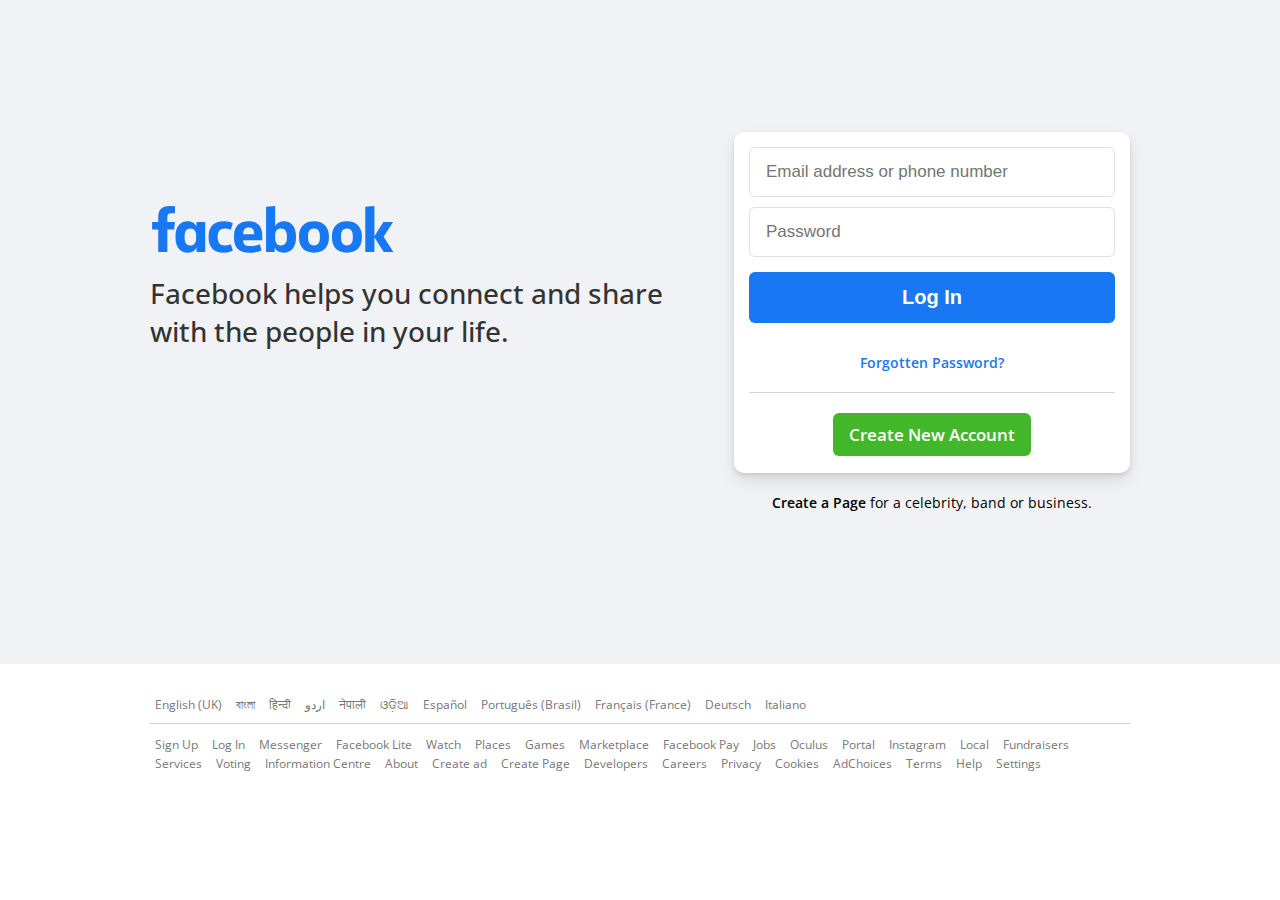
<file: facebook clone/index.html>
<!DOCTYPE html>
<html lang="en">
<head>
    <meta charset="UTF-8">
    <meta http-equiv="X-UA-Compatible" content="IE=edge">
    <meta name="viewport" content="width=device-width, initial-scale=1.0">
    <title>Facebook</title>
    <link rel="preconnect" href="https://fonts.googleapis.com">
    <link rel="preconnect" href="https://fonts.gstatic.com" crossorigin>
    <link href="https://fonts.googleapis.com/css2?family=Open+Sans:wght@300;400;500;600;700&display=swap" rel="stylesheet">
    <link rel="stylesheet" href="./style.css">
</head>
<body>

   

    <div class="fix-m-header">
        <img src="./assets/cell-phone.png" alt="Android">
        <span>Get Facebook for Android and browse faster</span>
    </div>

    <div class="container">
        <!-- main container -->
        <div class="content">
            <!-- logo container -->
           <div class="left-content">
               <div class="f-logo">
                   <img src="./assets/fb_logo.svg" alt="Facebook" />
               </div>
               <h2 class="f-quote">Facebook helps you connect and share with the people in your life.</h2>
           </div>
           <!-- login form -->
           <div class="right-content">
               <div class="card">
                   <form>
                       <div class="input-container">
                           <input type="text" placeholder="Email address or phone number">
                       </div>
                       <div class="input-container">
                            <input type="password" placeholder="Password">
                        </div>
                        <div class="login-btn-container">
                            <button class="login-btn">Log In</button>
                        </div>
                   </form>

                   <div class="forgotten-password">
                       <a href="forget.html">Forgotten Password?</a>
                   </div>

                   <div class="divider"></div>

                   <div class="" style="text-align: center;">
                       <a class="crt-new-ac" href="#">Create New Account</a>
                   </div>
               </div>
               <div class="crt-page">
                   <a href="#">Create a Page</a>
                   <span>for a celebrity, band or business.</span>
               </div>
           </div>
        </div>
    </div>

    <footer class="f-lg-footer">
        <ul>
            <li><a href="">English (UK)</a></li>
            <li><a href="">বাংলা</a></li>
            <li><a href="">हिन्दी</a></li>
            <li><a href="">اردو</a></li>
            <li><a href="">नेपाली</a></li>
            <li><a href="">ଓଡ଼ିଆ</a></li>
            <li><a href="">Español</a></li>
            <li><a href="">Português (Brasil)</a></li>
            <li><a href="">Français (France)</a></li>
            <li><a href="">Deutsch</a></li>
            <li><a href="">Italiano</a></li>
        </ul>
        <div class="divider"></div>
        <ul>  
            <li><a href="">Sign Up</a></li>
            <li><a href="">Log In</a></li>
            <li><a href="">Messenger</a></li>
            <li><a href="">Facebook Lite</a></li>
            <li><a href="">Watch</a></li>
            <li><a href="">Places</a></li>
            <li><a href="">Games</a></li>
            <li><a href="">Marketplace</a></li>
            <li><a href="">Facebook Pay</a></li>
            <li><a href="">Jobs</a></li>
            <li><a href="">Oculus</a></li>
            <li><a href="">Portal</a></li>
            <li><a href="">Instagram</a></li>
            <li><a href="">Local</a></li>
            <li><a href="">Fundraisers</a></li>
            <li><a href="">Services</a></li>
            <li><a href="">Voting</a></li>
            <li><a href="">Information Centre</a></li>
            <li><a href="">About</a></li>
            <li><a href="">Create ad</a></li>
            <li><a href="">Create Page</a></li>
            <li><a href="">Developers</a></li>
            <li><a href="">Careers</a></li>
            <li><a href="">Privacy</a></li>
            <li><a href="">Cookies</a></li>
            <li><a href="">AdChoices</a></li>
            <li><a href="">Terms</a></li>
            <li><a href="">Help</a></li>
            <li><a href="">Settings</a></li>
        </ul>
    </footer>

    <div class="m-footer">
        <div class="m-f-lang">
            <ul>
                <li><a href="">English (UK)</a></li>
                <li><a href="">বাংলা</a></li>
                <li><a href="">हिन्दी</a></li>
            </ul>
            <ul>
                <li><a href="">اردو</a></li>
                <li><a href="">नेपाली</a></li>
                <li><a href="">ଓଡ଼ିଆ</a></li>
            </ul>
        </div>
        

        <div style="clear: both;"></div>

        <div class="links" style="text-align: center;">
            <a href="#">About</a><a href="#">Help</a><a href="#">More</a>
        </div>

        <div style="font-weight: 600;text-align: center;margin: 10px 0;color: #777;">Facebook Inc</div>
    </div>

    
    
</body>
</html>
</file>
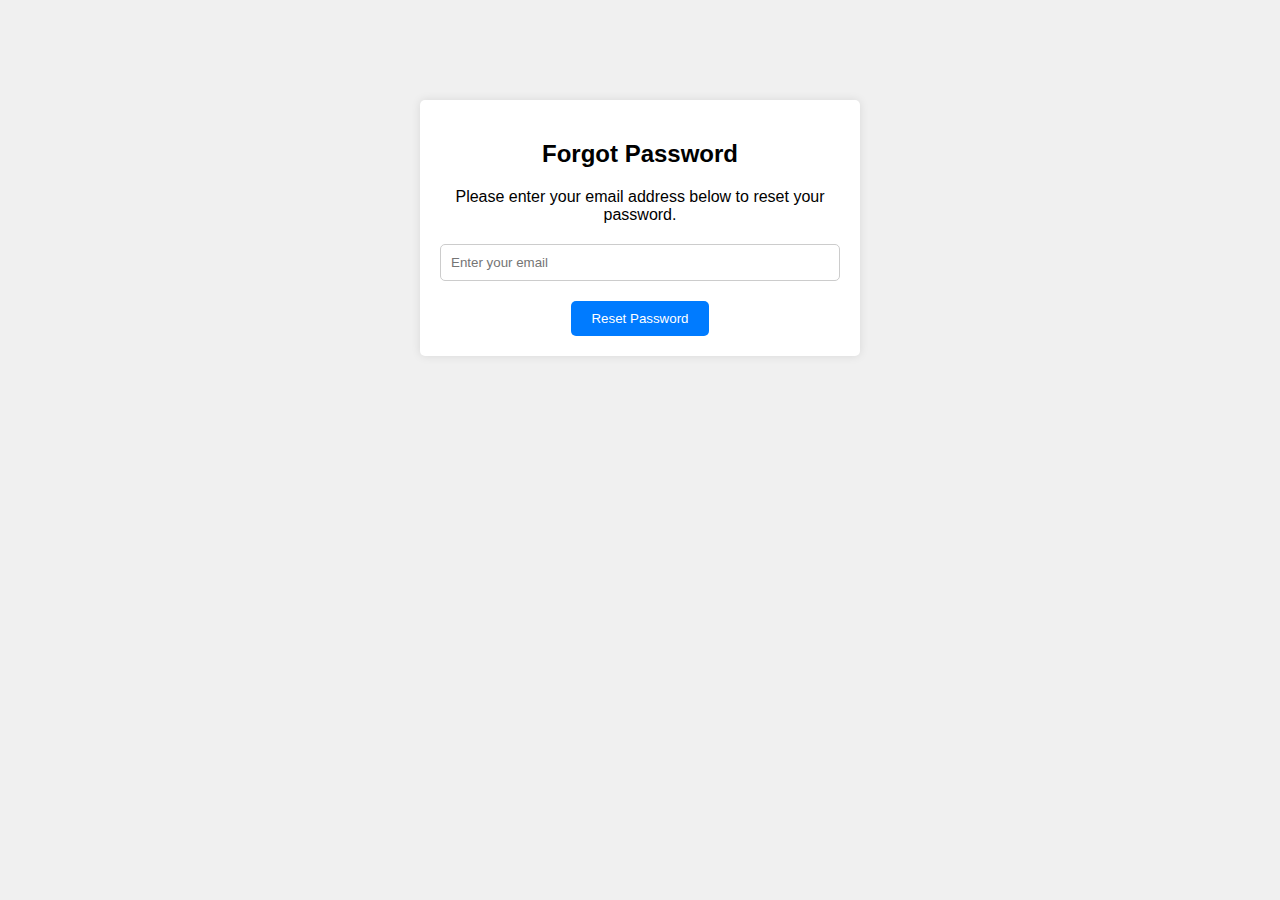
<file: facebook clone/forget.html>
<!DOCTYPE html>
<html lang="en">
<head>
    <meta charset="UTF-8">
    <meta name="viewport" content="width=device-width, initial-scale=1.0">
    <title>Forgot Password</title>
    <link rel="stylesheet" href="styles.css">
</head>
<body>
    <div class="container">
        <form action="#">
            <h2>Forgot Password</h2>
            <p>Please enter your email address below to reset your password.</p>
            <input type="email" placeholder="Enter your email" required>
            <button type="submit">Reset Password</button>
        </form>
    </div>
</body>
</html>
</file>
<file: facebook clone/style.css>
*{
    margin: 0;
    padding: 0;
}
body{
    font-family: 'Open Sans', sans-serif;
    font-size: 14px;
    background: #fff;
}

.container{
    background: #f0f2f5;
    padding-top: 72px;
    padding-bottom: 112px;
}

.content{
    width: 980px;
    margin: 20px auto;
}

.content > div{
    display: inline-block;
    vertical-align: top;
}

.left-content{
    width: 580px;
    padding-right: 32px;
    box-sizing: border-box;
}
.f-logo{
    margin: 112px 0 16px;
}
.f-logo > img{
    height: 106px;
    margin: -28px;
}

.f-quote{
    font-size: 28px;
    font-weight: 500;
    color: #333;
}

.card{
    background: #fff;
    width: 396px;
    border-radius: 10px;
    box-shadow: 0 2px 4px rgb(0 0 0 / 10%), 0 8px 16px rgb(0 0 0 / 10%);
    padding: 10px 15px;
    box-sizing: border-box;
    margin-top: 40px;
}

.input-container > input[type=text],
.input-container > input[type=password]{
    width: 100%;
    padding: 14px 16px;
    box-sizing: border-box;
    outline: none;
    border: 1px solid #dddfe2;
    border-radius: 6px;
    margin: 5px 0;
    font-size: 17px;
}

.input-container > input[type=text]:focus,
.input-container > input[type=password]:focus{
    border: 1px solid #1877f2;
    box-shadow: 0 0 0 2px #e7f3ff
}

.login-btn{
    background: #1877f2;
    color: #fff;
    border-radius: 6px;
    width: 100%;
    font-size: 20px;
    font-weight: 600;
    border: none;
    box-sizing: border-box;
    padding: 14px 16px;
    margin: 10px 0;
}

.forgotten-password{
    text-align: center;
}

.forgotten-password > a{
    font-weight: 600;
    font-size: 14px;
    color: #1877f2;
    display: inline-block;
    margin: 20px 0;
    text-decoration: none;
}

.forgotten-password > a:hover{
    text-decoration: underline;
}

.divider{
    width: 100%;
    height: 1px;
    background: #d2d2d2;
}


.crt-new-ac{
    display: inline-block;
    background: #42b72a;
    border-radius: 6px;
    color: #fff;
    text-decoration: none;
    padding: 10px 16px;
    font-weight: 600;
    font-size: 17px;
    margin: 20px 0 7px;
}

.crt-page{
    color: #000;
    text-align: center;
    padding: 20px 0;
}

.crt-page > a{
    text-decoration: none;
    font-weight: 600;
    color: #000;
}

.f-lg-footer{
    width: 980px;
    margin: 30px auto;
}

.f-lg-footer > ul{
    margin-bottom: 10px;
    margin-top: 10px;
}

.f-lg-footer > ul > li{
    display: inline-block;
    margin: 0 5px;
}

.f-lg-footer > ul > li > a{
    text-decoration: none;
    color: #777;
    font-size: 12px;
}

.fix-m-header{
    background: #fffbe2;
    color: #3b5998;
    text-align: center;
    height: 50px;
    font-size: 16px;
    font-weight: 500;
    position: relative;
    display: none;
}

.fix-m-header > span,
.fix-m-header > img{
    vertical-align: top;
}

.fix-m-header > span{
    line-height: 50px;
}

.fix-m-header > img{
    position: relative;
    top: 10px;
}

.m-footer{
    display: none;
}

@media (max-width: 980px){

    .container{
        padding-top: 0px;
        padding-bottom: 20px;
        background: #fff;
    }
    .content{
        width: 100%;
        margin: 0 auto;
    }
    .left-content{
        width: 100%;
    }
    .right-content{
        width: 100%;
    }

    .f-lg-footer{
        display: none;
    }

    .f-logo{
        margin: 0 auto; 
        text-align: center;
    }
    .f-logo > img{
        height: 50px;
        margin: -50px auto;
        display: inline-block;
    }

    .f-quote{
        display: none;
    }

    .card{
        width: 100%;
        box-shadow: none;

    }

    .input-container > input[type=text],
    .input-container > input[type=password]{
        background: #f5f6f7;
    }

    .fix-m-header{
        display: block;
    }

    .m-footer{
        display: block;
        width: 250px;
        margin: 0 auto;
    }
    .m-footer .m-f-lang > ul:first-child{
        float: left;
    }
    .m-footer .m-f-lang > ul:last-child{
        float: right;
    }
    .m-footer .m-f-lang > ul li{
        list-style: none;
    }

    .m-footer .m-f-lang > ul > li > a{
        text-decoration: none;
        color: #777;
    }

    .m-footer .links > a{
        display: inline-block;
        margin: 0 10px;
        text-decoration: none;
        color: #777;
        font-weight: 500;
    }
}
</file>
<file: facebook clone/styles.css>
body {
    font-family: Arial, sans-serif;
    background-color: #f0f0f0;
    margin: 0;
    padding: 0;
}

.container {
    max-width: 400px;
    margin: 100px auto;
    background-color: #fff;
    padding: 20px;
    border-radius: 5px;
    box-shadow: 0px 0px 10px 0px rgba(0,0,0,0.1);
}

.container form {
    text-align: center;
}

.container form h2 {
    margin-bottom: 20px;
}

.container form p {
    margin-bottom: 20px;
}

.container form input[type="email"] {
    width: 100%;
    padding: 10px;
    margin-bottom: 20px;
    border-radius: 5px;
    border: 1px solid #ccc;
    box-sizing: border-box;
}

.container form button {
    padding: 10px 20px;
    background-color: #007bff;
    color: #fff;
    border: none;
    border-radius: 5px;
    cursor: pointer;
}

.container form button:hover {
    background-color: #0056b3;
}
</file>
